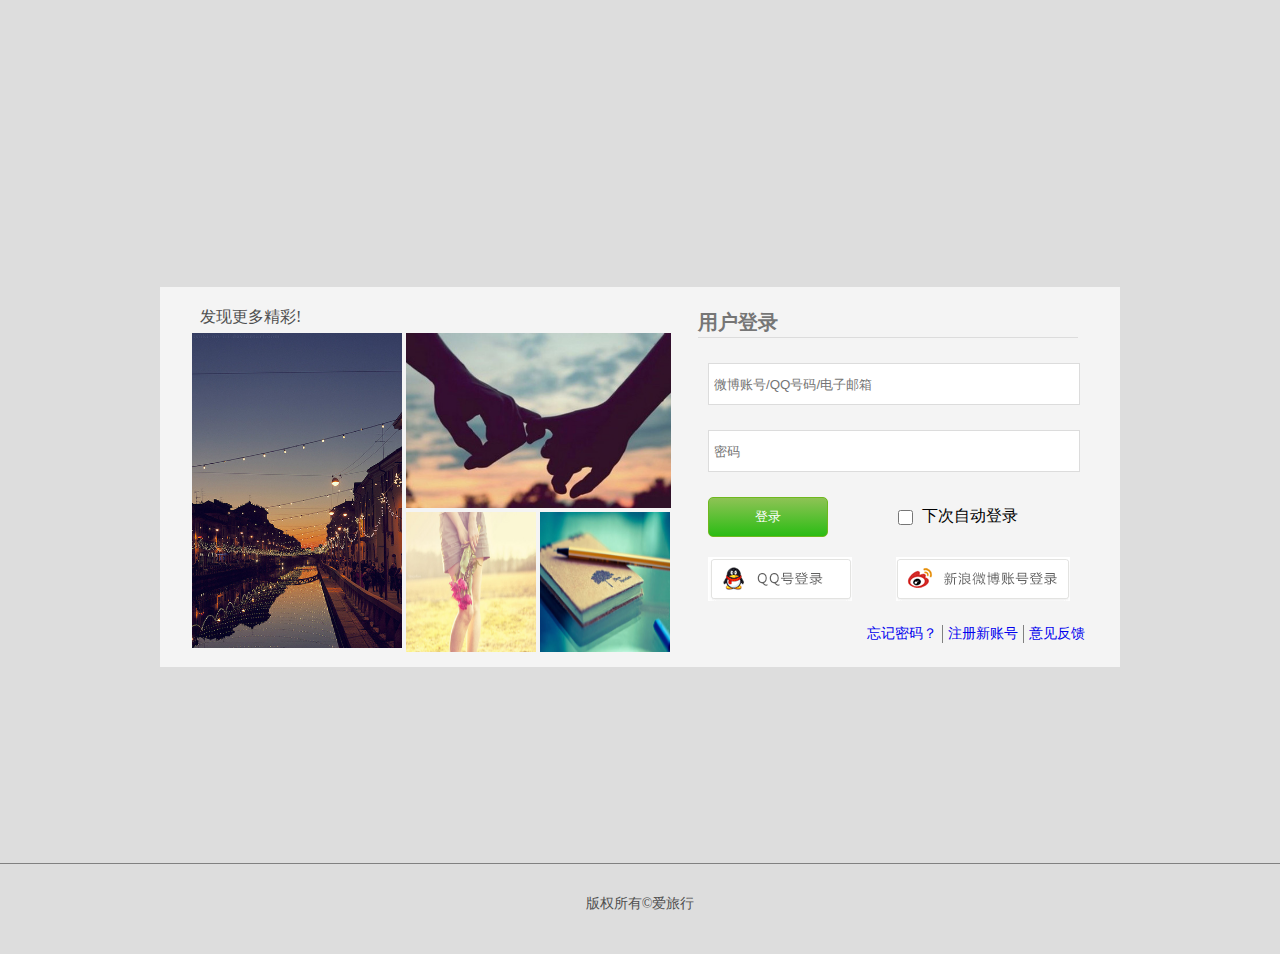
<file: login.html>
<!DOCTYPE html>
<html lang="en">
<head>
    <meta charset="UTF-8">
    <title>Title</title>
    <link href="css/login.css"  rel="stylesheet">
    <!--<link rel="stylesheet" href="css/gonggongbufen.css">-->
    <style>
        .right>ul li{
            float: right;
            margin-top: 20px;
            font-size: 14px;
            padding: 0 5px;
        }
        .right>ul li:nth-child(2),.right>ul li:nth-child(3){
            border-right: 1px solid grey;
        }
    </style>
</head>
<body>


<div class="content">
    <div class="left fix">
       <p>发现更多精彩!</p>
        <img src="images/upload/log1.jpg">
        <img src="images/upload/log2.jpg">
        <img src="images/upload/log3.jpg">
        <img src="images/upload/log4.jpg">
    </div>
    <div class="right">
        <form class="form" onsubmit="return check()" method="post">
            <p>用户登录</p>
            <input id='email' type="text" placeholder="微博账号/QQ号码/电子邮箱">
            <input id="pwd" type="password" value="" placeholder="密码">
            <input id="sub" type="submit" value="登录">
            <input type="checkbox"><label>下次自动登录</label>
        </form>
        <div></div>
        <div></div>
        <ul>
            <li><a href="#">意见反馈</a></li>
            <li><a href="ris.html">注册新账号</a></li>
            <li><a href="#">忘记密码？</a></li>
        </ul>
    </div>
</div>

<!--公共部分2-->
<!--页脚-->
<footer>
    <p>版权所有&copy;爱旅行</p>
</footer>

<script src="js/jquery-1.8.3.min.js"></script>
<script>
    function  getCookie(key) {
        var arr1=document.cookie.split('; ');
        for(var i=0;i<arr1.length;i++){
            var arr2=arr1[i].split('=');
            if(arr2[0]==key){
                return decodeURI(arr2[1]);
            }
        }
    }

    function check() {
        var email=getCookie('email');
        var pwd=getCookie('pwd');
        console.log(email);
        console.log(pwd);
       if((email==$("#email").val())&&(pwd==$("#pwd").val())){
           alert("登录成功，正在为您跳转主页面....");
           window.location.href='index.html';
           return false;
       }
        return false;
    }
</script>
</body>

</html>
</file>
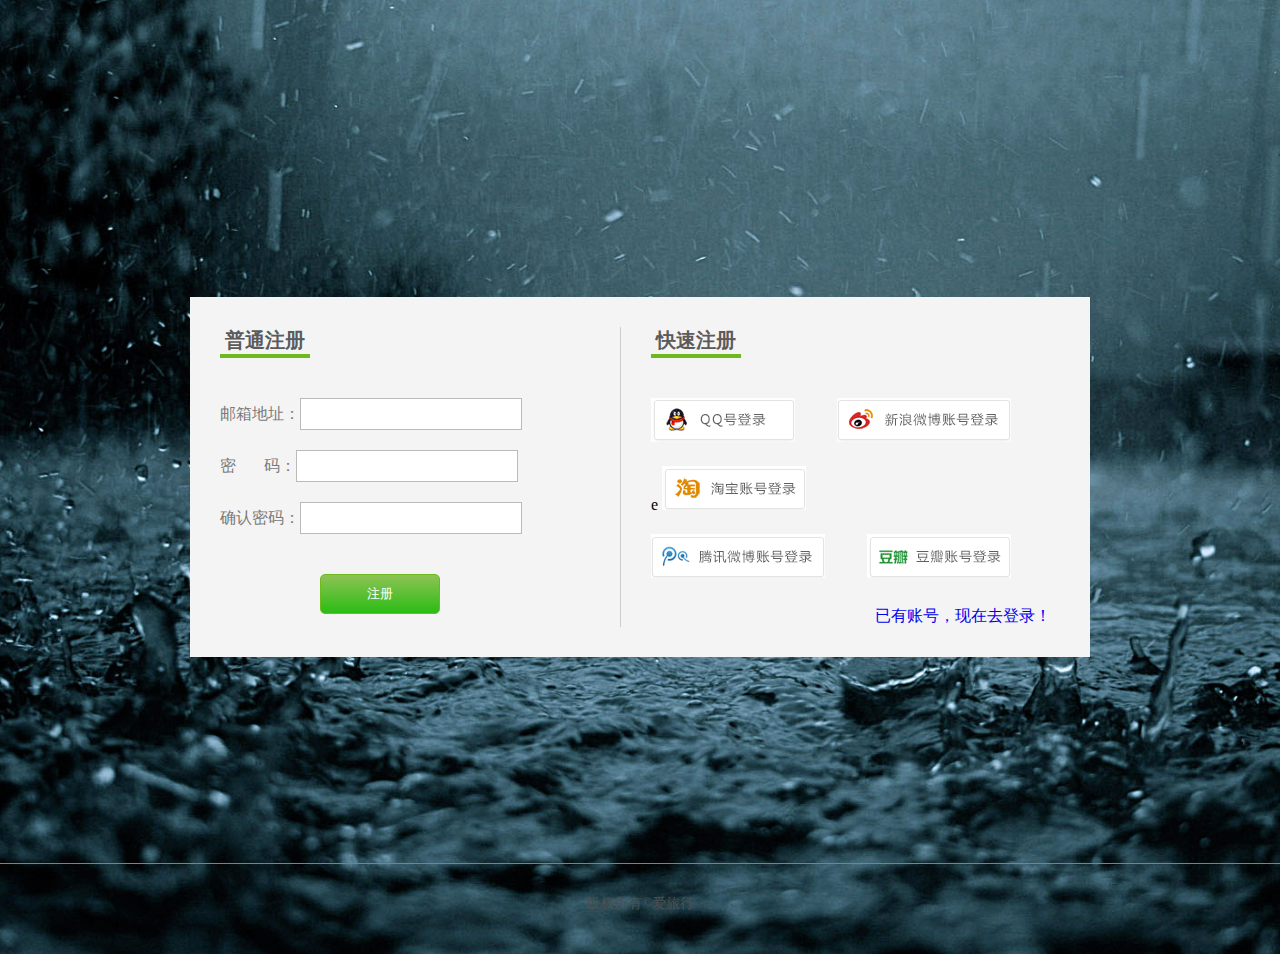
<file: ris.html>
<!DOCTYPE html>
<html lang="en">
<head>
    <meta charset="UTF-8">
    <title>Title</title>
    <link href="css/ris.css"  rel="stylesheet">
    <!--<link rel="stylesheet" href="css/gonggongbufen.css">-->
</head>
<body>
<div class="content">
    <div class="left">
        <form class="form" onsubmit="return check()" method="post">
            <label>普通注册</label>
            <div >邮箱地址：<input type="text" id="email"></div>
            <div>密&nbsp;&nbsp;&nbsp;&nbsp;&nbsp;&nbsp;&nbsp;码：<input type="password" id="pwd"></div>
            <div>确认密码：<input type="password" id="pwd2"></div>
            <input type="submit" value="注册" id="sub">
        </form>
    </div>
    <div class="right">
        <label>快速注册</label>
        <ul>
            <li></li>
            <li></li>e
            <li></li>
            <li></li>
            <li></li>
        </ul>
        <a href="login.html">已有账号，现在去登录！</a>
    </div>
</div>

<!--公共部分2-->
<!--页脚-->
<footer>
    <p>版权所有&copy;爱旅行</p>
</footer>


<script src="js/jquery-1.8.3.min.js"></script>
<script>
    var regs={
        //---密码--{6,20}字符
        pwdReg:/^.{6,20}$/,
        //---邮箱
        emailReg:/^(([\u4e00-\u9fa5])|[a-zA-Z0-9]){4,20}$/
    };
    function  checkusrName(Event){
        var value=$('#email').val();
        if(value!=''){
            if(regs.emailReg.test(value)){
                return true;
            }else {
                alert("邮箱格式不正确！");
            }
        }
        return false;
    }

    function  checkpwd() {
        var  pwd=$('#pwd').val();
        var  pwd1=$('#pwd2').val();
        if(pwd!=''){
            if(regs.pwdReg.test(pwd)){
                if(pwd==pwd1){
                    return true
                }else {
                    alert("两次密码输入不一致！");
                }
            }else {
                alert("密码过短！请输入6-20位字符！");
            }
        }
        return false;
    }

    function setCookie(key,value,time){
        var oDate = new Date();
        oDate.setDate(oDate.getDate() + time);
        document.cookie=key+'='+encodeURI(value)+';expires='+oDate.toGMTString();
    }
    function  check() {
        if(checkusrName()&&checkpwd()){
            setCookie('email',$('#email').val(),10);
            setCookie('pwd',$('#pwd').val(),10);
            alert("注册成功！正在为您跳转登录页面....");
            window.location.href='login.html';
            return false;
        }
        return false;
    }

</script>
</body>

</html>
</file>
<file: css/login.css>
*{
    margin: 0;
    padding: 0;
    text-decoration: none;
    list-style: none;
}
body{
    width: 100%;
    height: 954px;
    background: #ddd;
    background-size: cover;
    display: flex;
    justify-content: center;
    align-items: center;
    position: relative;
}

.content{
    width:900px;
    height: 340px;
    padding: 20px 30px;
    background: #f4f4f4;
    display: flex;
}

.left{
    width: 600px;
    perspective: 5000px;
}
.left p{
    margin:0  0 3px 10px ;
    color: #4f4f4f;
}
.left img{
    float: left;
    display: block;
    margin: 2px;
    transition: all 0.5s linear;
}
.left img:hover{
    transform: translateZ(200px);
}
.left img:nth-child(2){
    width: 210px;
}
.left img:nth-child(3){
    width: 265px;
}
.left img:nth-child(4),.left img:nth-child(5){
    width: 130px;
    height:140px ;
}
.right{
    width: 460px;
    padding-left: 20px;
    position: relative;
}
.right p{
    font-size: 20px;
    font-weight: bold;
    color: #767676;
    width: 380px;
    height: 30px;
    line-height: 30px;
    border-bottom: 1px solid gainsboro;
}
.right form input{
    display: inline-block;
    width: 360px;
    margin: 25px 10px 0 10px;
    height:30px;
    border: 1px solid gainsboro;
    color: #9b9b9b;
    padding: 5px;
}
.right form input:nth-child(4){
    width: 120px;
    height: 40px;
    border: 1px solid #6fb81e;
    color: white;
    background: linear-gradient(#8ec355, #2bbc14);
    border-radius: 5px;
    cursor: pointer;
}
.right form input:nth-child(5){
    width: 15px;
    height:15px;
    position: absolute;
    top: 178px;
    left: 210px;
}
.right label{
    display: inline-block;
    margin-left:80px;
}
.right div:nth-child(2){
    display: inline-block;
    width: 142px;
    height: 42px;
    margin:20px 40px 0 10px;
    border: 1px solid transparent;
    background:url(../images/head.png) 758px 179px;
    transition: all 0.5s linear;
}
.right div:nth-child(2):hover{
    border: 1px solid #a3a3a3;

}
.right div:nth-child(3){
    display: inline-block;
    width:172px;
    height: 42px;
    margin-top:20px;
    border: 1px solid transparent;
    background:url(../images/head.png) 596px 179px;
    transition: all 0.5s linear;
}
.right div:nth-child(3):hover{
    border: 1px solid #a3a3a3;

}
footer{
    height: 80px;
    line-height: 80px;
    text-align: center;
    border-top: 1px solid grey;
    color: #4f4f4f;
    font-size: 14px;
    width: 100%;
    position: absolute;
    bottom: 10px;
}
</file>
<file: css/gonggongbufen.css>
*{
    margin: 0;
    padding: 0;
    text-decoration: none;
    list-style: none;
}
body{
    background: #ddd;
    position: relative;
}
/*<!--头部-->*/
.content{
    width: 1200px;
    height: 100%;
    margin: 0 auto;
    background: #000;
}
.head{
    width: 100%;
    background: #000;
    height: 60px;
    color: white;
}
.head ul li{
    float: left;
    height: 20px;
    line-height: 20px;
    padding:0 10px ;
    margin: 20px 0;
}
.head ul li:hover a{
    color: gray;
}
.head ul li img{
    height: 50px;
    width: 50px;
    margin: -20px 2px;
}
.head ul li a{
    color: white;
}
.head ul:nth-child(2) li{
    float: right;
}
.head ul:nth-child(1) li:nth-child(-n+2){
    border-right: 1px solid white;
}

/*<!--导航栏-->*/
nav{
    height: 80px;
    width: 100%;
    background: #ddd;
    padding: 5px 0;
    border-bottom: 1px solid #9b9b9b;
}
nav .contentt{
    padding-bottom: 5px ;
    border-bottom: 1px solid #9b9b9b;
}
.contentt{
    width: 1200px;
    margin: 0 auto;
    display: flex;
    flex-flow:row  nowrap;
    justify-content: center;
    align-items: center;
    position: relative;
}
nav img{
    width: 120px;
    height: 80px;
    margin-right: 20px;
}
nav ul li {
    float: left;
    padding:0 10px;
    text-align: center;
    height: 30px;
    line-height: 30px;
    border-radius: 2px;
}
nav ul li:nth-child(1) a, nav ul li:nth-child(3) a,nav ul li:nth-child(7) a,nav ul li:nth-child(12) a,nav ul li:nth-child(14) a{
    font-size: 20px;
}
nav ul li a{
    font-size:16px;
    color: #595959;
}
nav ul li:hover {
    background: #3e3e3e;
}
nav ul li:nth-child(2):hover,nav ul li:nth-child(6):hover,nav ul li:nth-child(11):hover,nav ul li:nth-child(13):hover{
    background: transparent;
}
nav ul li:hover a{
    color: white;
}
nav input{
    display: inline-block;
    margin: 0 0 0 20px;
    width: 200px;
    height: 30px;
}
nav i{
    display: inline-block;
    padding-top: 6px;
    height:26px;
    width: 30px;
    text-align: center;
    border: 1px solid #9b9b9b ;
}
nav i:hover{
    background: #484848;
    color: white;
    cursor: pointer;
}
audio{
    width: 100px;
    margin-left: 30px ;
}
nav.guding{
    position: fixed;
    top:0;
    left:0;
    z-index: 99;
}
#ul{
    position: absolute;
    width: 200px;
    right: 171px;
    top: 56px;
    z-index: 99;
    background: white;
    border: 1px solid grey;
}
#ul li a{
    text-align: left;
    display: block;
    width:  200px;
    font-size: 14px;
    height: 20px;
    line-height: 20px;
}

/*页脚*/
footer{
    height: 80px;
    line-height: 80px;
    text-align: center;
    border-top: 1px solid grey;
    color: #4f4f4f;
    font-size: 14px;
}

/*侧边*/
.side{
    position: fixed;
    bottom: 20px;
    right: 20px;
    text-align: center;
    cursor: pointer;
}
.side .fanhui{
    padding-top: 5px;
    width: 80px;
    height: 75px;
    background: #6d6d6d;
    color: white;
    display: none;
}
.side .fanhui:hover{
    background: #000;
}
.side .yijian{
    padding-top: 10px;
    width: 80px;
    height: 70px;
    background: #2197bd;
    color: white;
}
.side .yijian:hover{
    background: #1656bd;
}
.side i{
    font-size: 30px;
}
.side p{
    height: 40px;
    line-height: 40px;
}

.mesg{
    position: fixed;
    right: 120px;
    bottom: 20px;
    width: 250px;
    height: 250px;
    background: lightskyblue;
    border-radius: 5px;
    border: 10px solid lightskyblue;
    display: none;
}
.mesg textarea{
    display: block;
    margin: 10px 0;
    width: 245px;
    height: 170px;
    border-radius: 5px;
}
.mesg button{
    width: 100px;
    height: 35px;
    border-radius: 5px;
    background: #2197bd;
    border: none;
    cursor: pointer;
    color: white;
    font-size: 16px;
    position: absolute;
    right: 10px;
    bottom: 0px;
}
.mesg button:hover{
    background: #bababa;
    color: #2197bd;
}
.mesg .close{
    position: absolute;
    top: 0;
    right: 10px;
    cursor: pointer;
}
.mesg .close:hover{
    color:red;
}

.banner{
    margin: 10px auto;
    width: 1200px;
}
.banner img{
    width: 100%;
}
</file>
<file: css/ris.css>
*{
    margin: 0;
    padding: 0;
    text-decoration: none;
    list-style: none;
}
body{
    width: 100%;
    height: 954px;
    background: url(../images/wallpaper.jpg);
    background-size: cover;
    display: flex;
    justify-content: center;
    align-items: center;
    position: relative;
}
.content{
    width: 840px;
    height: 300px;
    padding: 30px;
    background:#f4f4f4;
    display: flex;
}
label{
    display: inline-block;
    font-size: 20px;
    font-weight: bold;
    color: #5b5b5b;
    padding:0 5px;
    border-bottom: 4px solid #6fb81e;
    margin-bottom: 20px ;
}
.left{
    width:400px;
    margin-right: 30px;
    border-right: 1px solid #cbcbcb;
}
.left div{
    margin-top: 20px;
    color: #7a7a7a;
}
.left div input{
    width: 220px;
    height: 30px;
    border: 1px solid #bbbbbb;
}
.left form>input{
    width: 120px;
    height: 40px;
    margin: 40px 0 0 100px;
    border: 1px solid #6fb81e;
    color: white;
    background: linear-gradient(#8ec355, #2bbc14);
    border-radius: 5px;
    cursor: pointer;
}
.right{
    position: relative;
    width:400px;
}

.right ul li{
    display: inline-block;
    margin: 20px 38px 0 0 ;
    border: 1px solid transparent;
}
.right ul li:hover{
    border: 1px solid #a3a3a3;
}

.right ul li:nth-child(1){
    width:142px;
    height:42px;
    background:url(../images/head.png) 758px 179px;
}
.right ul li:nth-child(3){
    width:142px;
    height:42px;
    background:url(../images/head.png) 758px 124px;
}
.right ul li:nth-child(5){
    width:142px;
    height:42px;
    background:url(../images/head.png) 758px 68px;
}
.right ul li:nth-child(2){
    width:172px;
    height:42px;
    background:url(../images/head.png) 596px 179px;
}
.right ul li:nth-child(4){
    width:172px;
    height:42px;
    background:url(../images/head.png) 596px 124px;
}
.right a{
    display: block;
    position: absolute;
    bottom: 0;
    right: 0;
}
footer{
    height: 80px;
    line-height: 80px;
    text-align: center;
    border-top: 1px solid grey;
    color: #4f4f4f;
    font-size: 14px;
    width: 100%;
    position: absolute;
    bottom: 10px;
}
</file>
